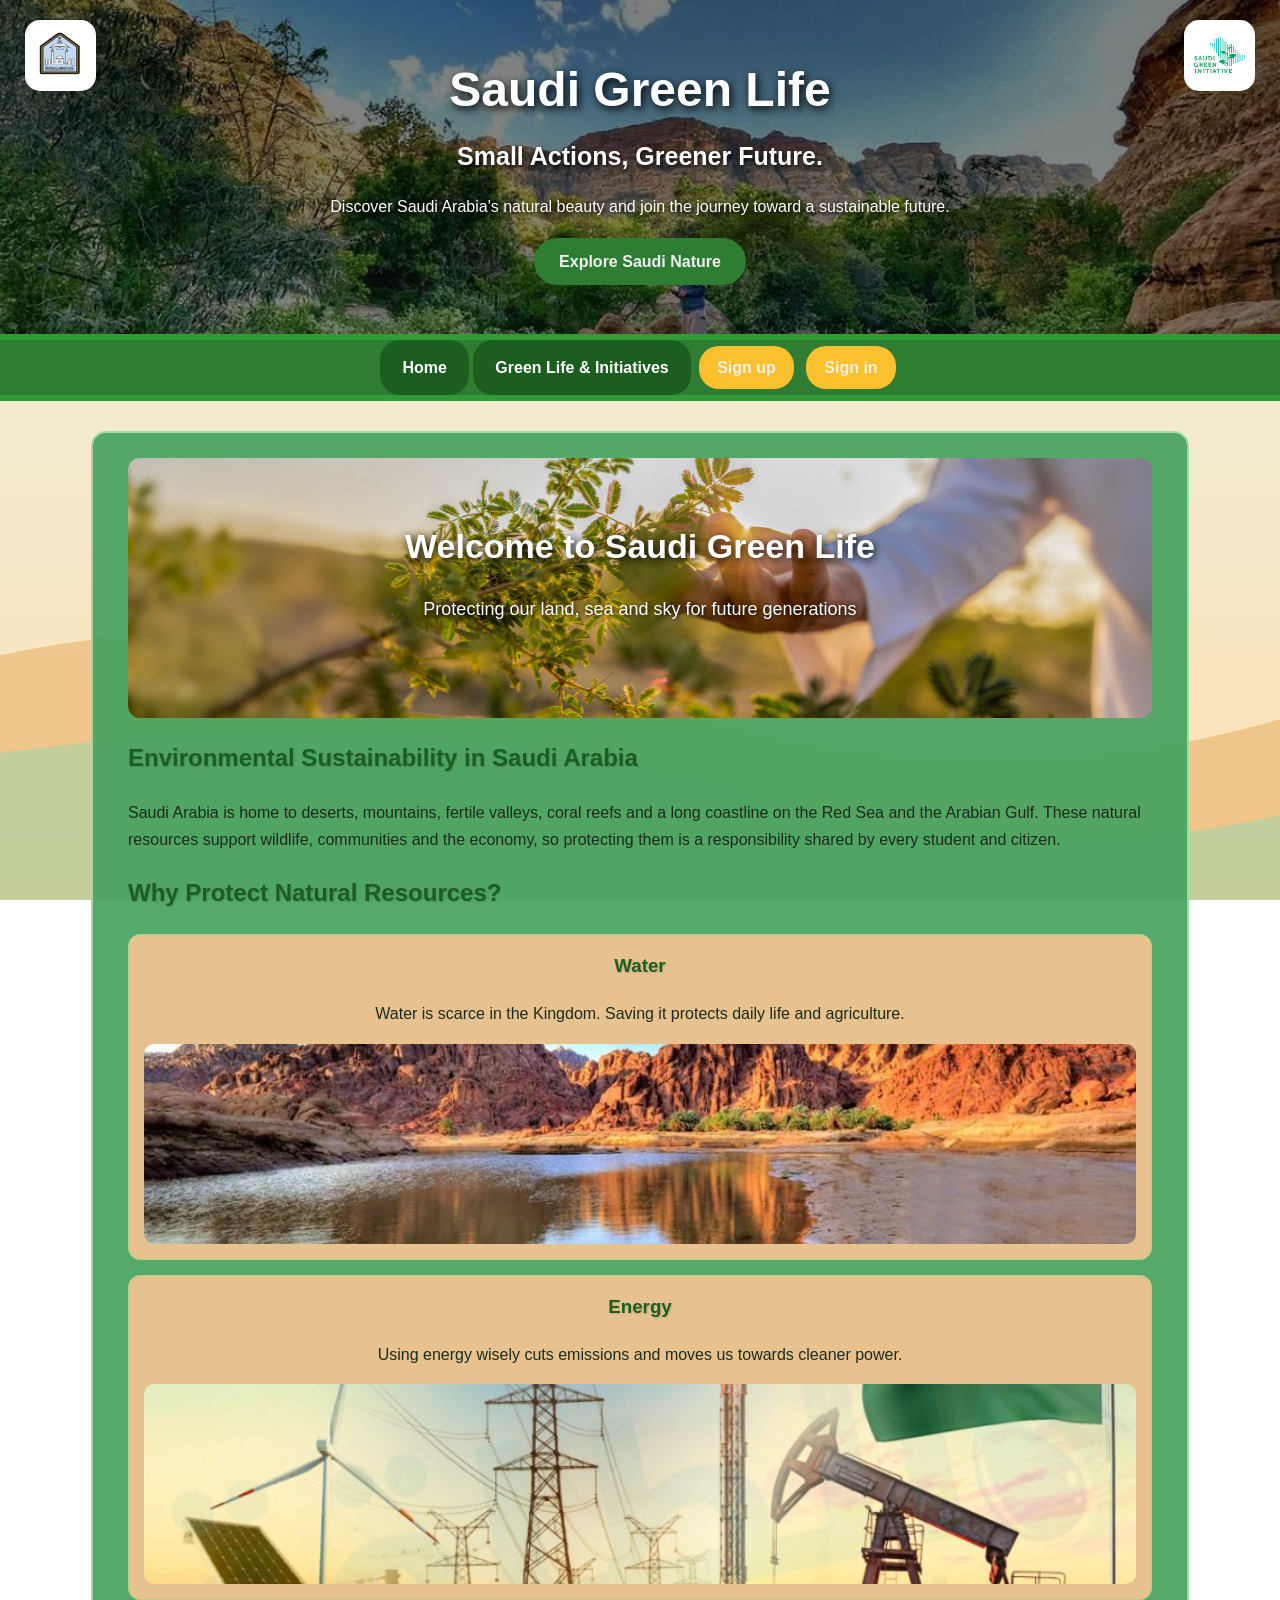
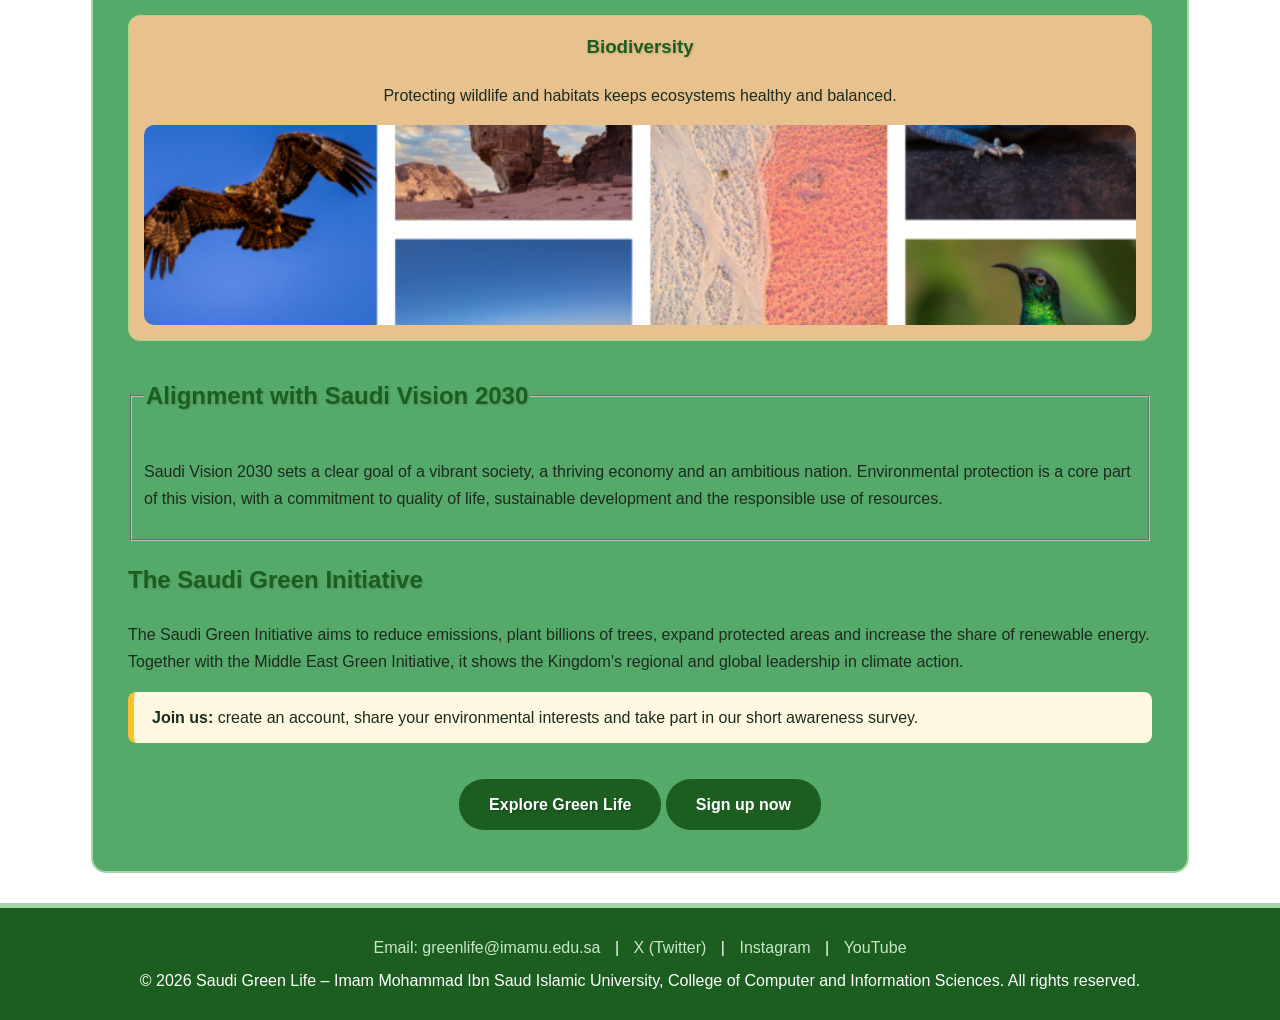
<file: index.html>
<!DOCTYPE html>
<html lang="en">
<head>
  <meta charset="UTF-8">
  <meta name="viewport" content="width=device-width, initial-scale=1.0">
  <title>Welcome | Saudi Green Life</title>
  <link rel="stylesheet" href="css/style.css">
</head>
<body>

  <!-- ===== Header with logos ===== -->
  
<header class="site-header">
  <img class="logo logo-left"
       src="images/imamul.png"
       alt="Imam University Logo">
  <img class="logo logo-right"
       src="images/2145976.jpg"
       alt="Saudi Green Initiative Logo">
  <h1>Saudi Green Life</h1>
  <h2 style="color: rgb(255, 254, 253);">Small Actions, Greener Future.</h2>
  <p>
    Discover Saudi Arabia's natural beauty and join
    the journey toward a sustainable future.
  </p>
  <a href="green-life.html#horizons" class="header-btn">
    Explore Saudi Nature
  </a>
</header>


  <!-- ===== Top navigation bar ===== -->
  <nav class="navbar">
    <a href="index.html" class="active">Home</a>
    <a href="green-life.html" class="active">Green Life &amp; Initiatives</a>
    <a class="btn-nav" href="signup.html">Sign up</a>
    <a class="btn-nav" href="signin.html">Sign in</a>
  </nav>

  <!-- ===== Page content ===== -->
  <div class="container">
    <div class="hero">
      <h2>Welcome to Saudi Green Life</h2>
      <p>Protecting our land, sea and sky for future generations</p>
    </div>

    <h2>Environmental Sustainability in Saudi Arabia</h2>
    <p>
      Saudi Arabia is home to deserts, mountains, fertile valleys, coral reefs and a long coastline
      on the Red Sea and the Arabian Gulf. These natural resources support wildlife, communities and the
      economy, so protecting them is a responsibility shared by every student and citizen.
    </p>

    <h2>Why Protect Natural Resources?</h2>
    <div class="center">
      <div class="card">
        <h3>Water</h3>
        <p>Water is scarce in the Kingdom. Saving it protects daily life and agriculture.</p>
        <img src="images/wimg.webp" class="card-img"></div>
      <div class="card">
        <h3>Energy</h3>
        <p>Using energy wisely cuts emissions and moves us towards cleaner power.</p>
         <img src="images/enrgi.png" class="card-img"></div>
      <div class="card">
        <h3>Biodiversity</h3>
        <p>Protecting wildlife and habitats keeps ecosystems healthy and balanced.</p>
         <img src="images/bimg.png" class="card-img"></div>
        </div>
      <fieldset>
        <legend><h2>Alignment with Saudi Vision 2030</h2></legend>
         <p>
      Saudi Vision 2030 sets a clear goal of a vibrant society, a thriving economy and an ambitious nation.
      Environmental protection is a core part of this vision, with a commitment to quality of life,
      sustainable development and the responsible use of resources.
    </p>
      </fieldset>

    <h2>The Saudi Green Initiative</h2>
    <p>
      The Saudi Green Initiative aims to reduce emissions, plant billions of trees, expand protected areas
      and increase the share of renewable energy. Together with the Middle East Green Initiative, it shows the
      Kingdom's regional and global leadership in climate action.
    </p>
    <p class="highlight">
      <strong>Join us:</strong> create an account, share your environmental interests and take part in our
      short awareness survey.
    </p>
    <p class="center">
      <a class="btn" href="green-life.html">Explore Green Life</a>
      <a class="btn btn-secondary" href="signup.html" style="color: white;">Sign up now</a>
    </p>
  </div>

  <!-- ===== Footer ===== -->
  <footer class="site-footer">
    <p>
      <a href="mailto:greenlife@imamu.edu.sa">Email: greenlife@imamu.edu.sa</a> |
      <a href="https://x.com" target="_blank">X (Twitter)</a> |
      <a href="https://www.instagram.com" target="_blank">Instagram</a> |
      <a href="https://www.youtube.com" target="_blank">YouTube</a>
    </p>
    <p>&copy; 2026 Saudi Green Life &ndash; Imam Mohammad Ibn Saud Islamic University, College of Computer and Information Sciences. All rights reserved.</p>
  </footer>

</body>
</html>
</file>
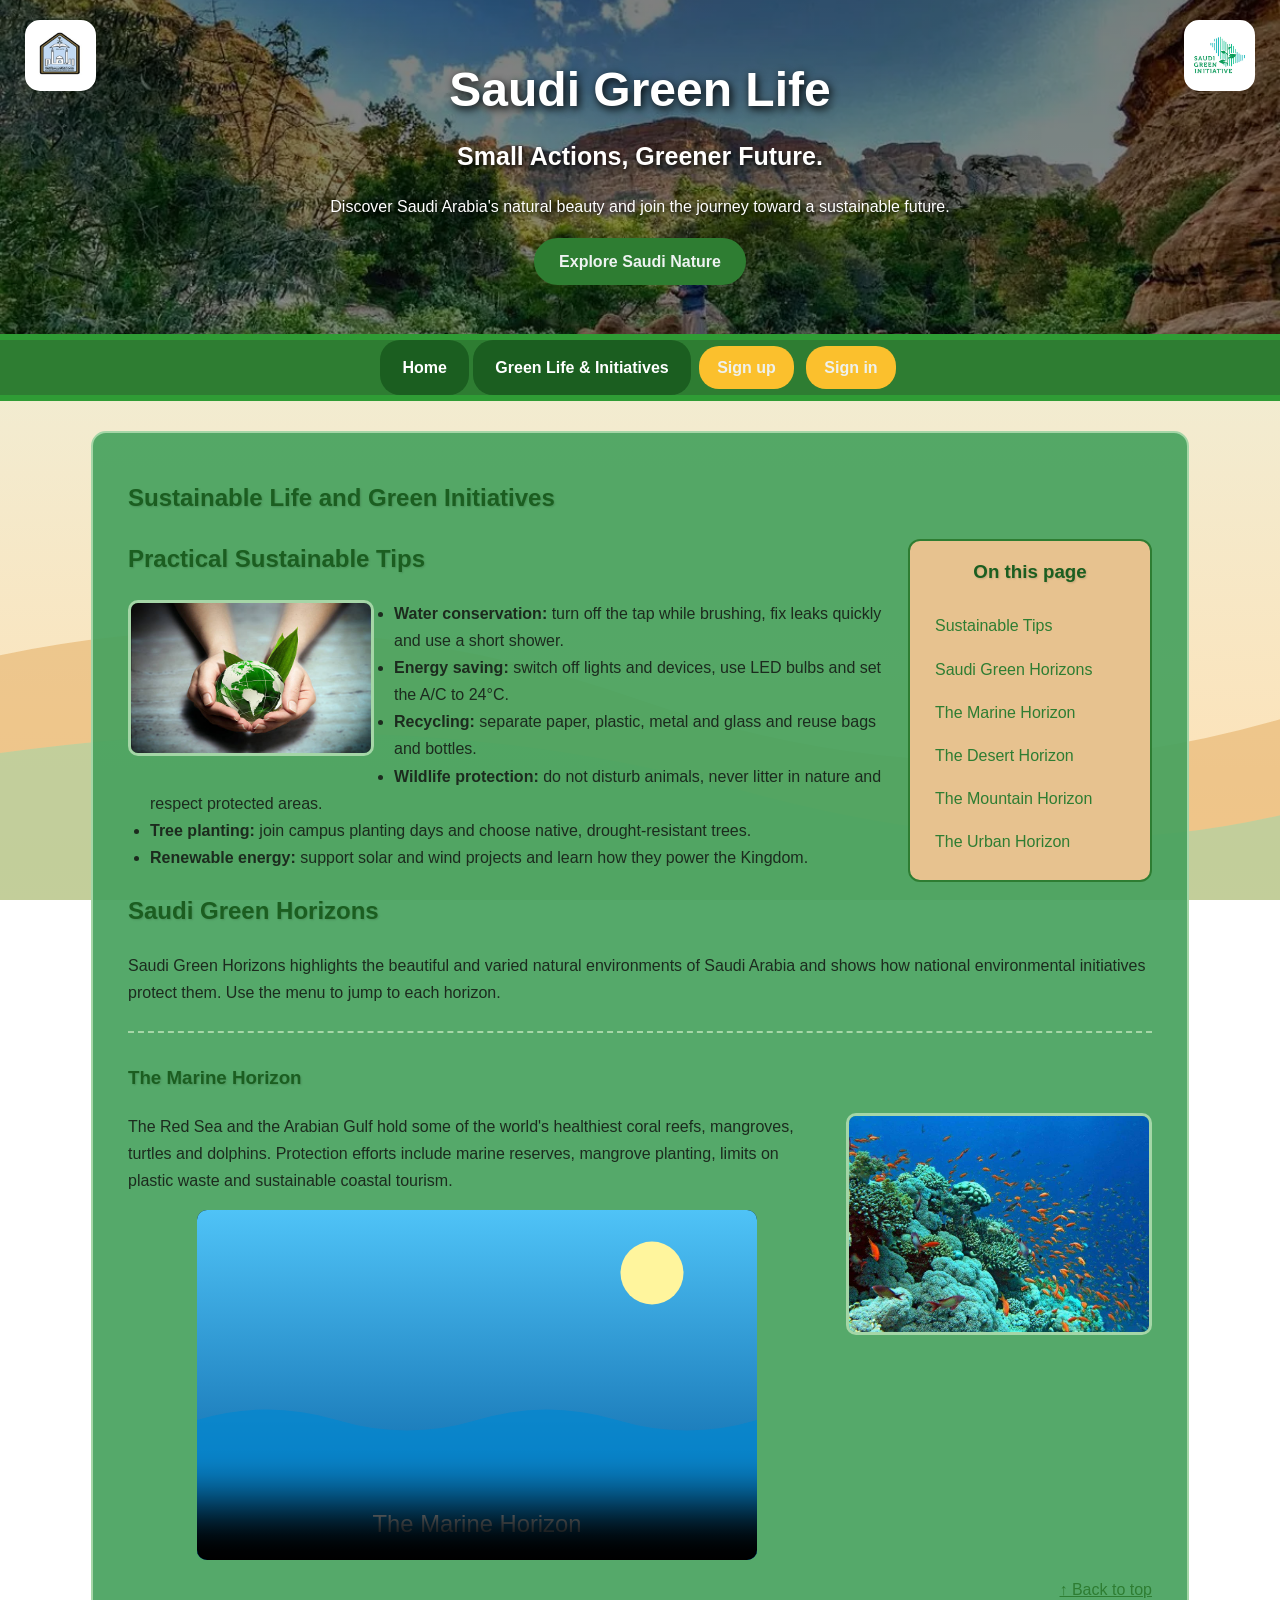
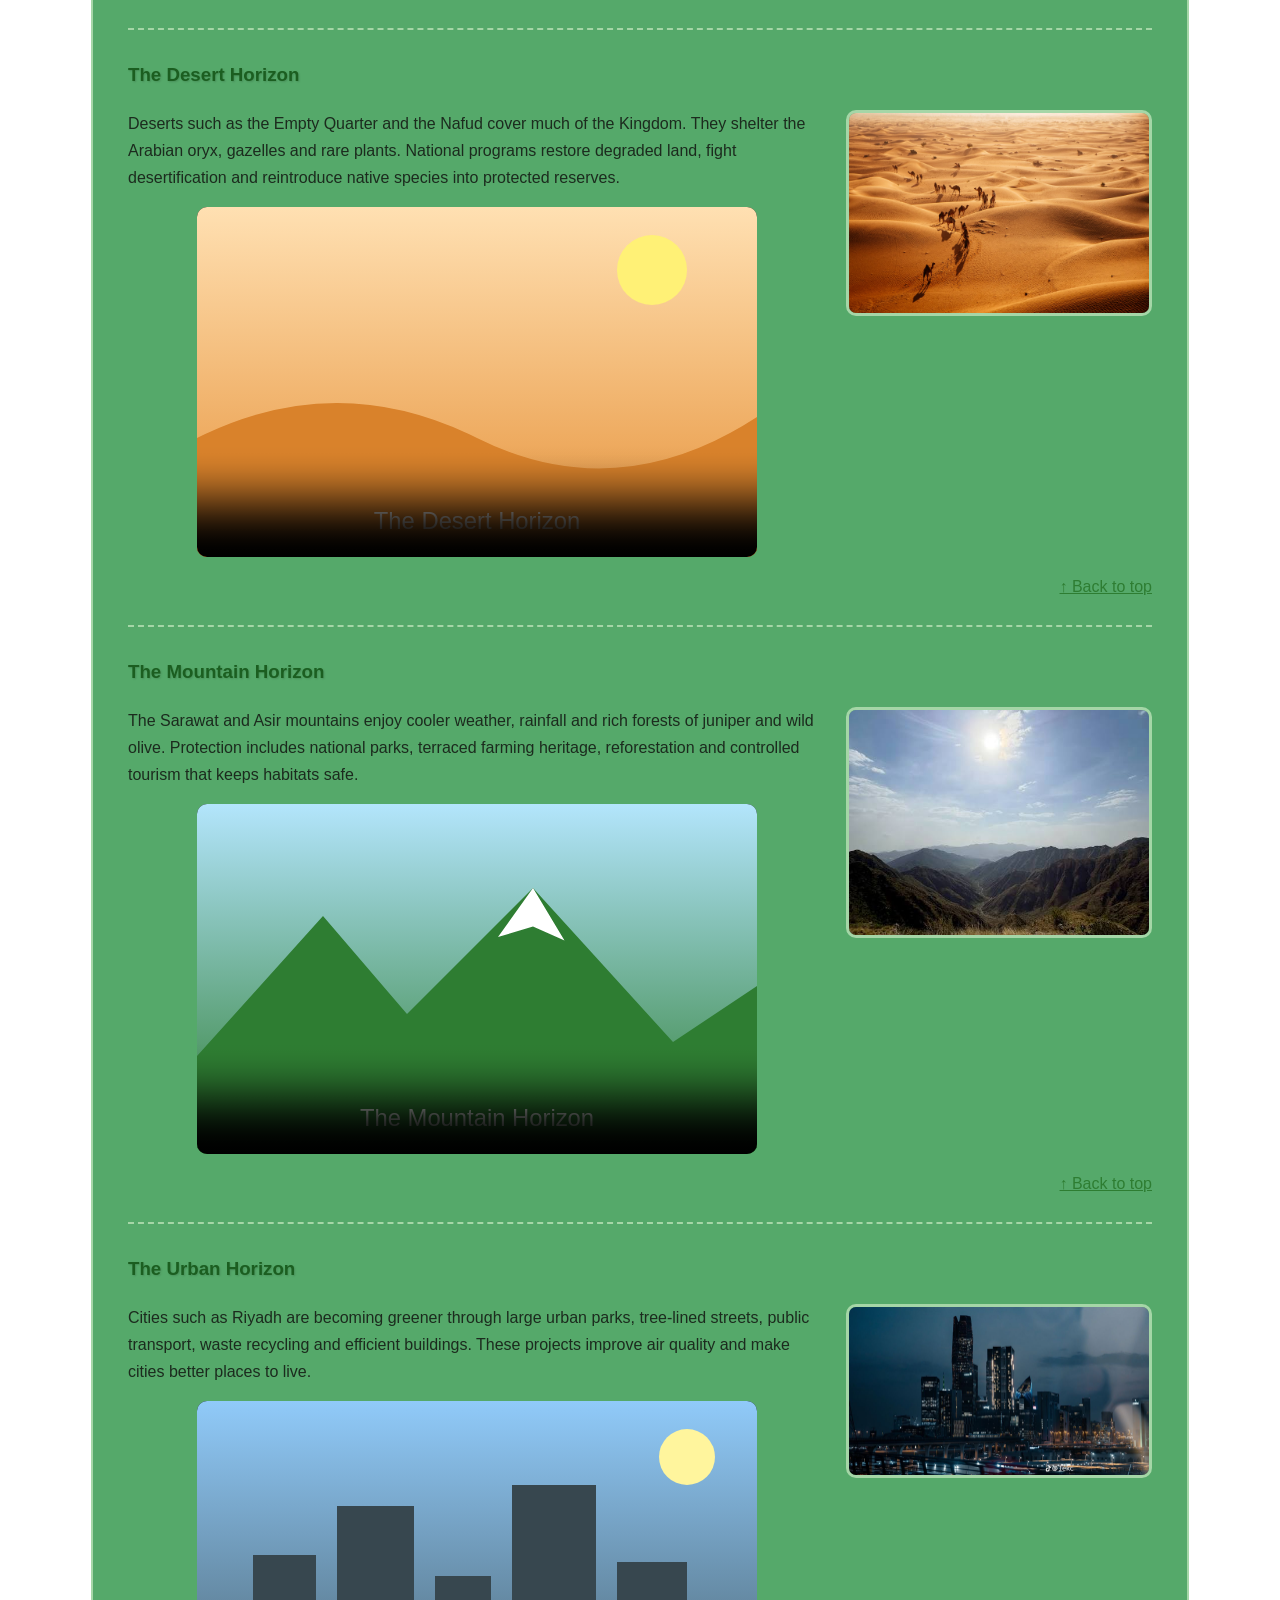
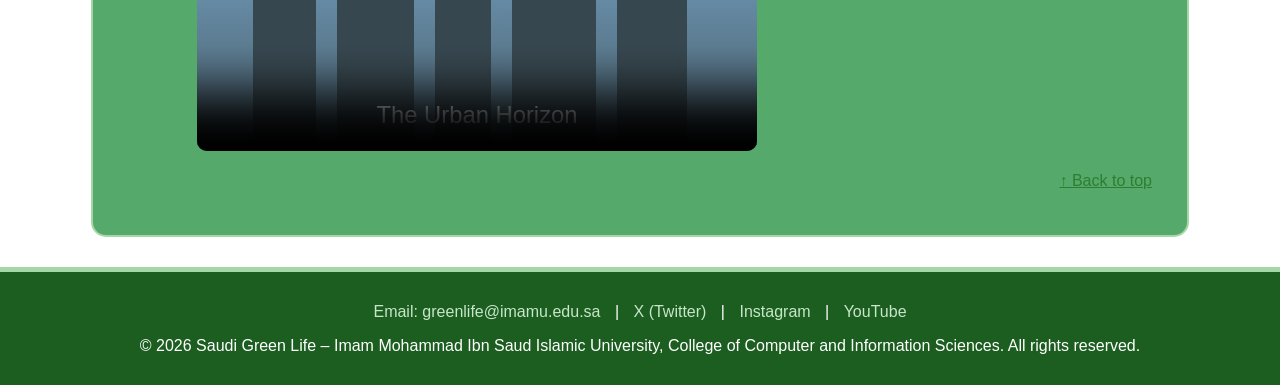
<file: green-life.html>
<!DOCTYPE html>
<html lang="en">
<head>
  <meta charset="UTF-8">
  <meta name="viewport" content="width=device-width, initial-scale=1.0">
  <title>Sustainable Life and Green Initiatives | Saudi Green Life</title>
  <link rel="stylesheet" href="css/style.css">
</head>
<body>

  <!-- ===== Header with logos ===== -->
  <header class="site-header">
  <img class="logo logo-left"
       src="images/imamul.png"
       alt="Imam University Logo">
  <img class="logo logo-right"
       src="images/2145976.jpg"
       alt="Saudi Green Initiative Logo">
  <h1>Saudi Green Life</h1>
  <h2 style="color: rgb(255, 254, 253);">Small Actions, Greener Future.</h2>
  <p>
    Discover Saudi Arabia's natural beauty and join
    the journey toward a sustainable future.
  </p>
  <a href="green-life.html#horizons" class="header-btn">
    Explore Saudi Nature
  </a>
</header>
  <!-- ===== Top navigation bar ===== -->
  <nav class="navbar">
    <a href="index.html" class="active">Home</a>
    <a href="green-life.html" class="active">Green Life &amp; Initiatives</a>
    <a class="btn-nav" href="signup.html">Sign up</a>
    <a class="btn-nav" href="signin.html">Sign in</a>
  </nav>

  <!-- ===== Page content ===== -->
  <div class="container" id="top">
    <h2>Sustainable Life and Green Initiatives</h2>

    <!-- Floating element with internal links -->
    <aside class="float-menu">
      <h3>On this page</h3>
      <a href="#tips">Sustainable Tips</a>
      <a href="#horizons">Saudi Green Horizons</a>
      <a href="#marine">The Marine Horizon</a>
      <a href="#desert">The Desert Horizon</a>
      <a href="#mountain">The Mountain Horizon</a>
      <a href="#urban">The Urban Horizon</a>
    </aside>

    <section id="tips">
      <h2>Practical Sustainable Tips</h2>
      <img class="tip-img" src="images/istockphoto-481474613-612x612-1.jpg" alt="Sustainable living tips">
      <ul>
        <li><strong>Water conservation:</strong> turn off the tap while brushing, fix leaks quickly and use a short shower.</li>
        <li><strong>Energy saving:</strong> switch off lights and devices, use LED bulbs and set the A/C to 24&deg;C.</li>
        <li><strong>Recycling:</strong> separate paper, plastic, metal and glass and reuse bags and bottles.</li>
        <li><strong>Wildlife protection:</strong> do not disturb animals, never litter in nature and respect protected areas.</li>
        <li><strong>Tree planting:</strong> join campus planting days and choose native, drought-resistant trees.</li>
        <li><strong>Renewable energy:</strong> support solar and wind projects and learn how they power the Kingdom.</li>
      </ul>
    </section>

    <section id="horizons">
      <h2>Saudi Green Horizons</h2>
      <p>
        Saudi Green Horizons highlights the beautiful and varied natural environments of Saudi Arabia
        and shows how national environmental initiatives protect them. Use the menu to jump to each horizon.
      </p>
    </section>

    <section class="horizon" id="marine">
      <h3>The Marine Horizon</h3>
      <img src="images/115680-027.jpg" alt="Red Sea coast and coral reefs">
      <p>
        The Red Sea and the Arabian Gulf hold some of the world's healthiest coral reefs, mangroves, turtles
        and dolphins. Protection efforts include marine reserves, mangrove planting, limits on plastic waste
        and sustainable coastal tourism.
      </p>
      <video controls poster="images/marine.svg">
        <source src="videos/IMG_2072.MP4" type="video/mp4">
      </video>
      <p class="back-top"><a href="#top">&uarr; Back to top</a></p>
    </section>

    <section class="horizon" id="desert">
      <h3>The Desert Horizon</h3>
      <img src="images/NationalGeographic_2611083.avif" alt="Saudi desert dunes">
      <p>
        Deserts such as the Empty Quarter and the Nafud cover much of the Kingdom. They shelter the Arabian oryx,
        gazelles and rare plants. National programs restore degraded land, fight desertification and
        reintroduce native species into protected reserves.
      </p>
      <video controls poster="images/desert.svg">
        <source src="videos/IMG_2073.MP4" type="video/mp4">
      </video>
      <p class="back-top"><a href="#top">&uarr; Back to top</a></p>
    </section>

    <section class="horizon" id="mountain">
      <h3>The Mountain Horizon</h3>
      <img src="images/images (1).jpg" alt="Asir mountains">
      <p>
        The Sarawat and Asir mountains enjoy cooler weather, rainfall and rich forests of juniper and wild
        olive. Protection includes national parks, terraced farming heritage, reforestation and
        controlled tourism that keeps habitats safe.
      </p>
      <video controls poster="images/mountain.svg">
        <source src="videos/IMG_2074.MP4" type="video/mp4">
      </video>
      <p class="back-top"><a href="#top">&uarr; Back to top</a></p>
    </section>

    <section class="horizon" id="urban">
      <h3>The Urban Horizon</h3>
      <img src="images/5e68d1261d6955c77fb4552b921d5196.jpg" alt="Green city and urban park">
      <p>
        Cities such as Riyadh are becoming greener through large urban parks, tree-lined streets, public
        transport, waste recycling and efficient buildings. These projects improve air quality
        and make cities better places to live.
      </p>
      <video controls poster="images/urban.svg">
        <source src="videos/IMG_2075.MP4" type="video/mp4">
      </video>
      <p class="back-top"><a href="#top">&uarr; Back to top</a></p>
    </section>
  </div>

  <!-- ===== Footer ===== -->
  <footer class="site-footer">
    <p>
      <a href="mailto:greenlife@imamu.edu.sa">Email: greenlife@imamu.edu.sa</a> |
      <a href="https://x.com" target="_blank">X (Twitter)</a> |
      <a href="https://www.instagram.com" target="_blank">Instagram</a> |
      <a href="https://www.youtube.com" target="_blank">YouTube</a>
    </p>
    <p>&copy; 2026 Saudi Green Life &ndash; Imam Mohammad Ibn Saud Islamic University, College of Computer and Information Sciences. All rights reserved.</p>
  </footer>

</body>
</html>
</file>
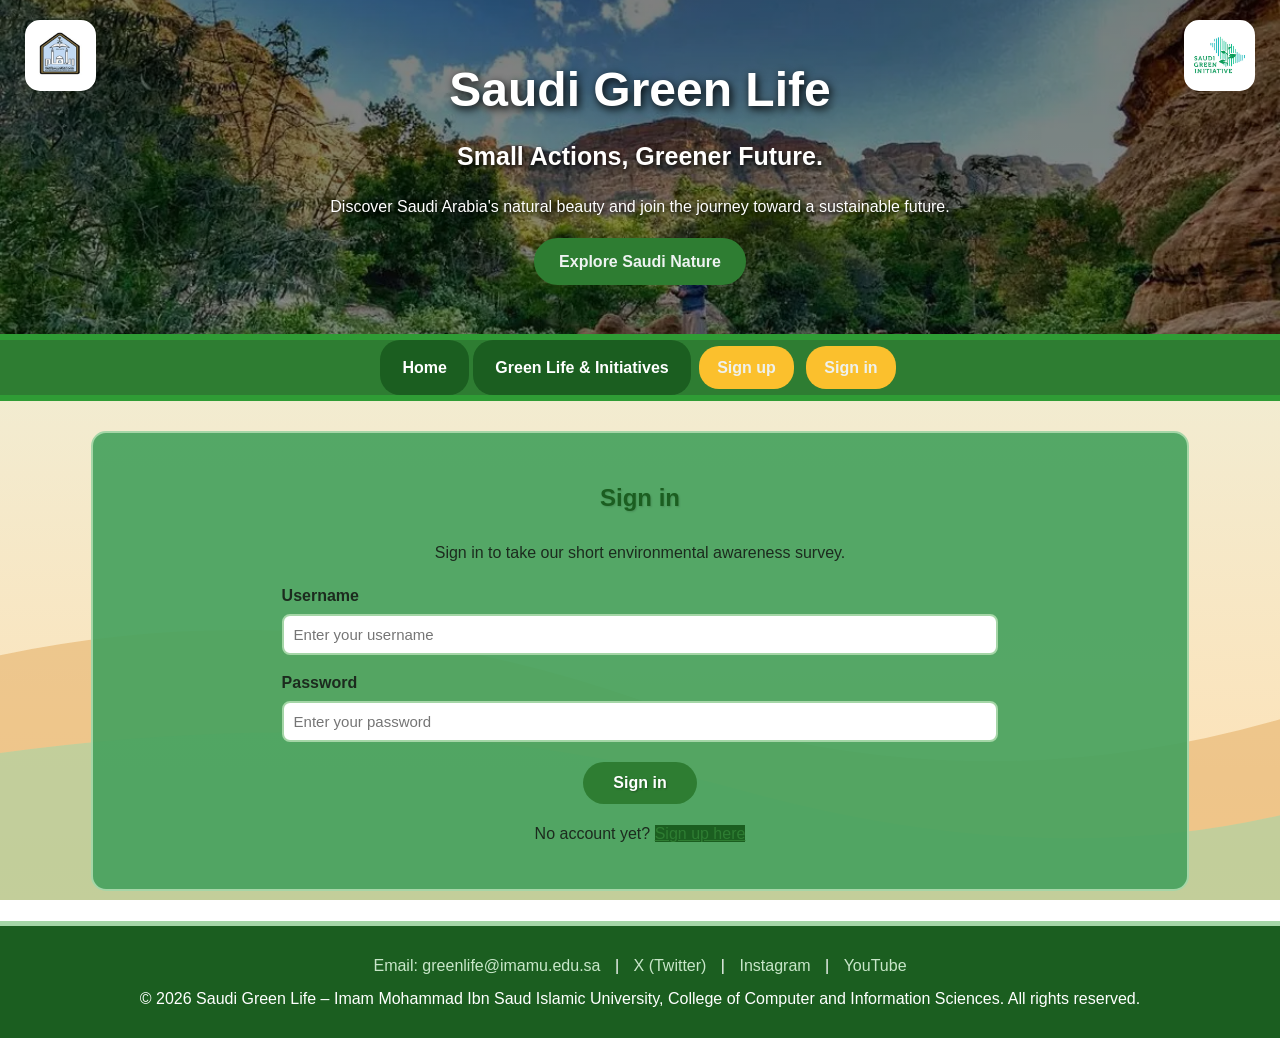
<file: signin.html>
<!DOCTYPE html>
<html lang="en">
<head>
  <meta charset="UTF-8">
  <meta name="viewport" content="width=device-width, initial-scale=1.0">
  <title>Sign in | Saudi Green Life</title>
  <link rel="stylesheet" href="css/style.css">
</head>
<body>

  <!-- ===== Header with logos ===== -->
  <header class="site-header">
  <img class="logo logo-left"
       src="images/imamul.png"
       alt="Imam University Logo">
  <img class="logo logo-right"
       src="images/2145976.jpg"
       alt="Saudi Green Initiative Logo">
  <h1>Saudi Green Life</h1>
  <h2 style="color: rgb(255, 254, 253);">Small Actions, Greener Future.</h2>
  <p>
    Discover Saudi Arabia's natural beauty and join
    the journey toward a sustainable future.
  </p>
  <a href="green-life.html#horizons" class="header-btn">
    Explore Saudi Nature
  </a>
</header>
  <!-- ===== Top navigation bar ===== -->
  <nav class="navbar">
    <a href="index.html" class="active">Home</a>
    <a href="green-life.html" class="active">Green Life &amp; Initiatives</a>
    <a class="btn-nav" href="signup.html">Sign up</a>
    <a class="btn-nav" href="signin.html">Sign in</a>
  </nav>

  <!-- ===== Page content ===== -->
  <div class="container">
    <h2 class="center">Sign in</h2>
    <p class="center">Sign in to take our short environmental awareness survey.</p>
    <form class="form-box" action="survey.html" method="get">
      <label for="user">Username</label>
      <input type="text" id="user" name="user" placeholder="Enter your username" required>

      <label for="pass">Password</label>
      <input type="password" id="pass" name="pass" placeholder="Enter your password" required>

      <div class="center">
        <button class="btn" type="submit">Sign in</button>
      </div>
      <p class="center">No account yet? <a href="signup.html">Sign up here</a></p>
    </form>
  </div>

  <!-- ===== Footer ===== -->
  <footer class="site-footer">
    <p>
      <a href="mailto:greenlife@imamu.edu.sa">Email: greenlife@imamu.edu.sa</a> |
      <a href="https://x.com" target="_blank">X (Twitter)</a> |
      <a href="https://www.instagram.com" target="_blank">Instagram</a> |
      <a href="https://www.youtube.com" target="_blank">YouTube</a>
    </p>
    <p>&copy; 2026 Saudi Green Life &ndash; Imam Mohammad Ibn Saud Islamic University, College of Computer and Information Sciences. All rights reserved.</p>
  </footer>

</body>
</html>
</file>
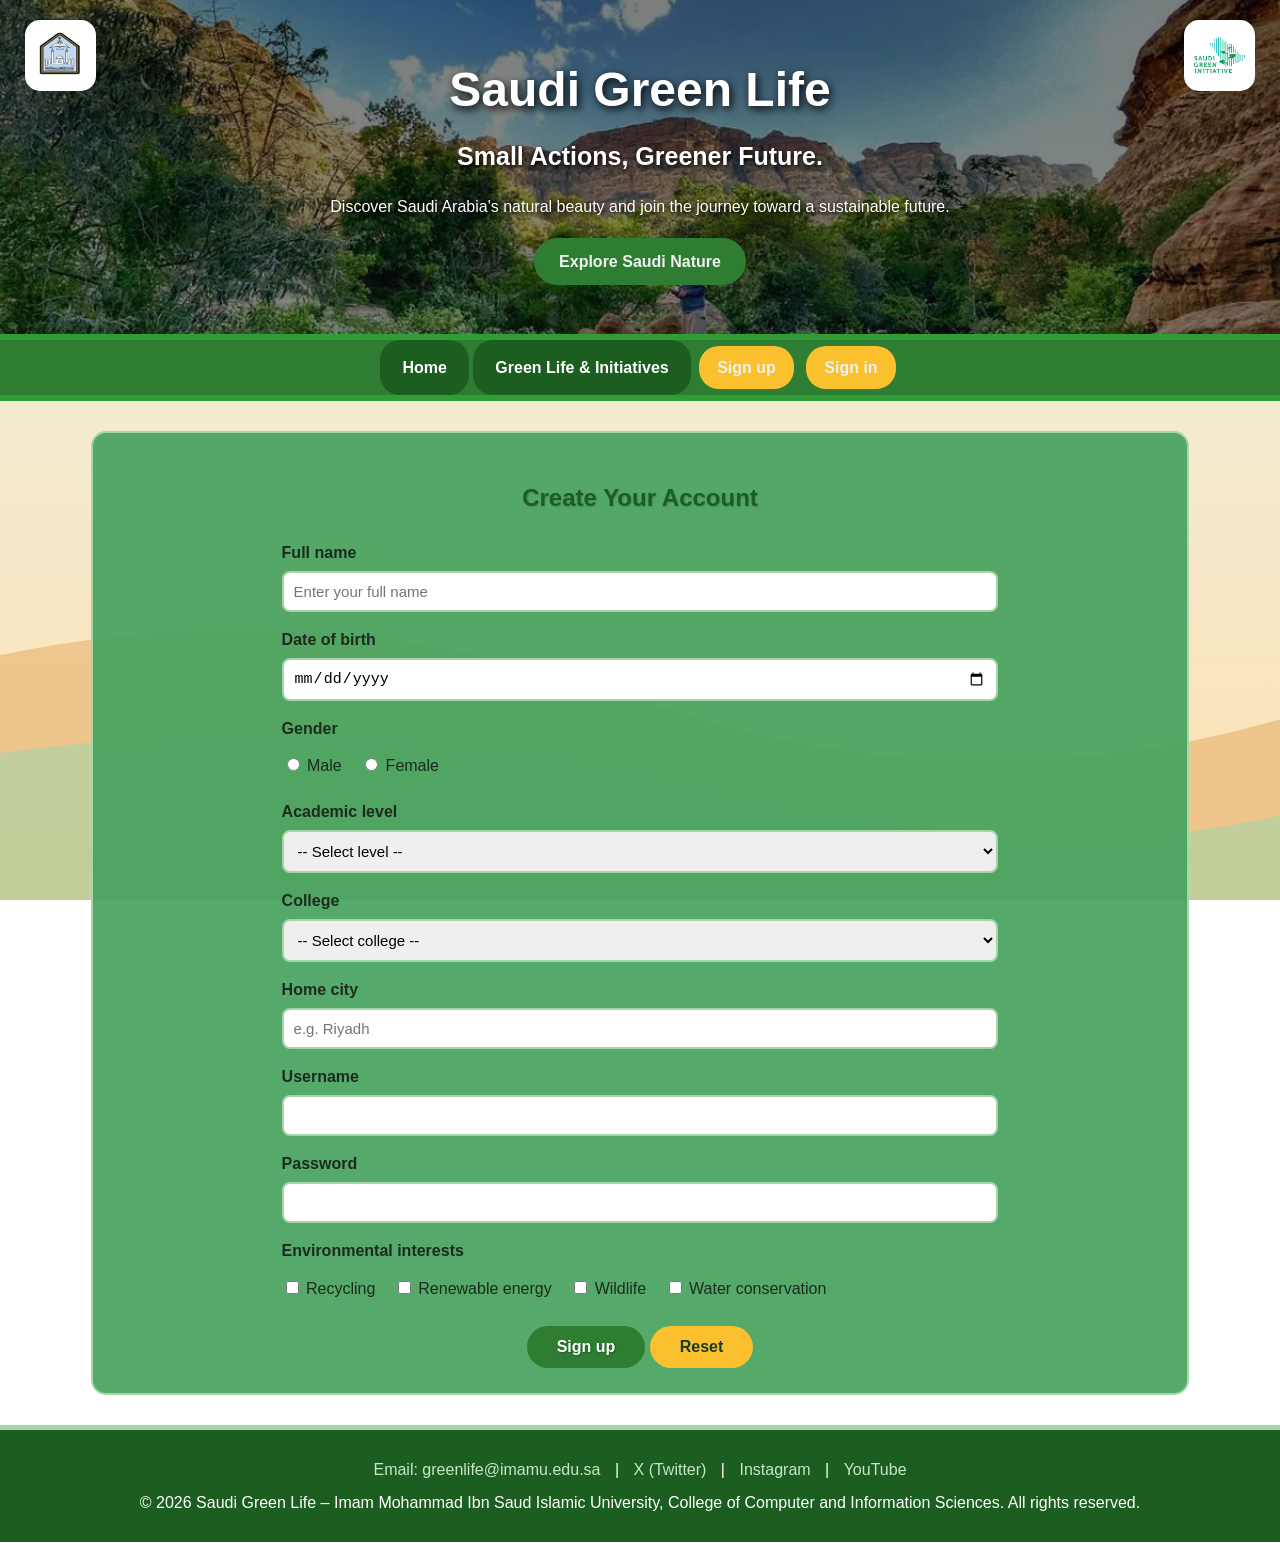
<file: signup.html>
<!DOCTYPE html>
<html lang="en">
<head>
  <meta charset="UTF-8">
  <meta name="viewport" content="width=device-width, initial-scale=1.0">
  <title>Sign up | Saudi Green Life</title>
  <link rel="stylesheet" href="css/style.css">
</head>
<body>

  <!-- ===== Header with logos ===== -->
  <header class="site-header">
  <img class="logo logo-left"
       src="images/imamul.png"
       alt="Imam University Logo">
  <img class="logo logo-right"
       src="images/2145976.jpg"
       alt="Saudi Green Initiative Logo">
  <h1>Saudi Green Life</h1>
  <h2 style="color: rgb(255, 254, 253);">Small Actions, Greener Future.</h2>
  <p>
    Discover Saudi Arabia's natural beauty and join
    the journey toward a sustainable future.
  </p>
  <a href="green-life.html#horizons" class="header-btn">
    Explore Saudi Nature
  </a>
</header>
  <!-- ===== Top navigation bar ===== -->
  <nav class="navbar">
    <a href="index.html" class="active">Home</a>
    <a href="green-life.html" class="active">Green Life &amp; Initiatives</a>
    <a class="btn-nav" href="signup.html">Sign up</a>
    <a class="btn-nav" href="signin.html">Sign in</a>
  </nav>

  <!-- ===== Page content ===== -->
  <div class="container">
    <h2 class="center">Create Your Account</h2>
    <form class="form-box" action="signin.html" method="get">
      <label for="name">Full name</label>
      <input type="text" id="name" name="name" placeholder="Enter your full name" required>

      <label for="dob">Date of birth</label>
      <input type="date" id="dob" name="dob" required>

      <label>Gender</label>
      <div class="check-group">
        <label><input type="radio" name="gender" value="male" required> Male</label>
        <label><input type="radio" name="gender" value="female"> Female</label>
      </div>

      <label for="level">Academic level</label>
      <select id="level" name="level" required>
        <option value="">-- Select level --</option>
        <option>Level 1</option><option>Level 2</option><option>Level 3</option><option>Level 4</option>
        <option>Level 5</option><option>Level 6</option><option>Level 7</option><option>Level 8</option>
      </select>

      <label for="college">College</label>
      <select id="college" name="college" required>
        <option value="">-- Select college --</option>
        <option>Computer and Information Sciences</option>
        <option>Engineering</option>
        <option>Sharia</option>
        <option>Economics and Administrative Sciences</option>
        <option>Medicine</option>
        <option>Languages and Translation</option>
        <option>Other</option>
      </select>

      <label for="city">Home city</label>
      <input type="text" id="city" name="city" placeholder="e.g. Riyadh" required>

      <label for="username">Username</label>
      <input type="text" id="username" name="username" required>

      <label for="password">Password</label>
      <input type="password" id="password" name="password" required>

      <label>Environmental interests</label>
      <div class="check-group">
        <label><input type="checkbox" name="interest" value="recycling"> Recycling</label>
        <label><input type="checkbox" name="interest" value="renewable"> Renewable energy</label>
        <label><input type="checkbox" name="interest" value="wildlife"> Wildlife</label>
        <label><input type="checkbox" name="interest" value="water"> Water conservation</label>
      </div>

      <div class="center">
        <button class="btn" type="submit">Sign up</button>
        <button class="btn btn-secondary" type="reset">Reset</button>
      </div>
    </form>
  </div>

  <!-- ===== Footer ===== -->
  <footer class="site-footer">
    <p>
      <a href="mailto:greenlife@imamu.edu.sa">Email: greenlife@imamu.edu.sa</a> |
      <a href="https://x.com" target="_blank">X (Twitter)</a> |
      <a href="https://www.instagram.com" target="_blank">Instagram</a> |
      <a href="https://www.youtube.com" target="_blank">YouTube</a>
    </p>
    <p>&copy; 2026 Saudi Green Life &ndash; Imam Mohammad Ibn Saud Islamic University, College of Computer and Information Sciences. All rights reserved.</p>
  </footer>

</body>
</html>
</file>
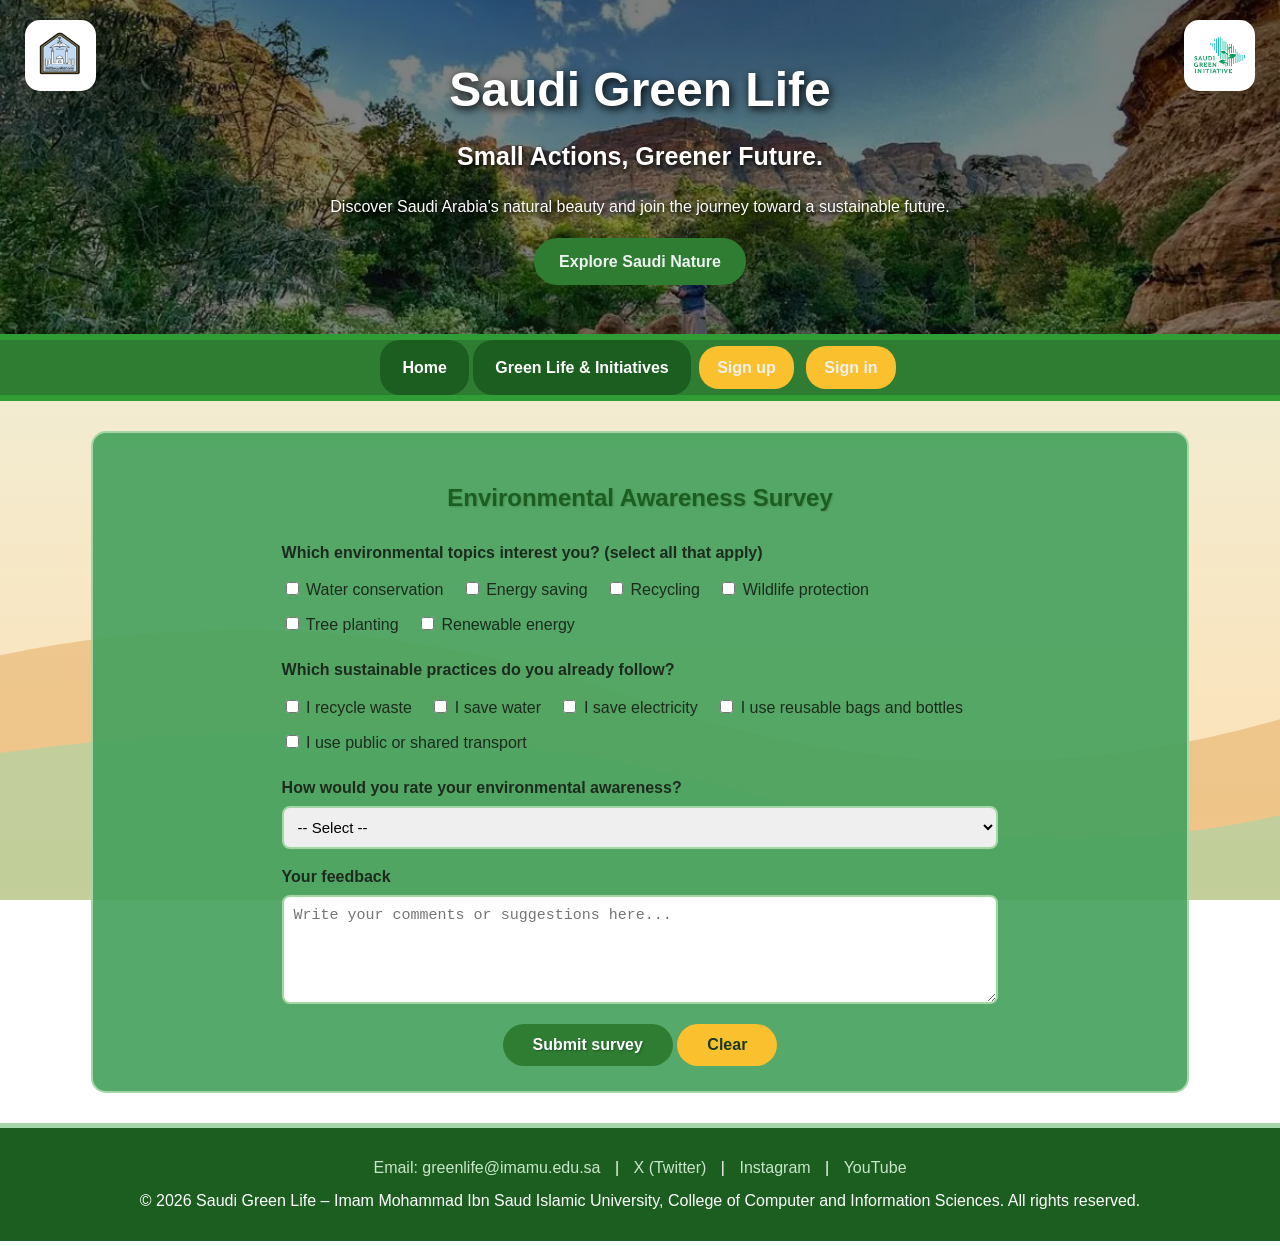
<file: survey.html>
<!DOCTYPE html>
<html lang="en">
<head>
  <meta charset="UTF-8">
  <meta name="viewport" content="width=device-width, initial-scale=1.0">
  <title>Survey | Saudi Green Life</title>
  <link rel="stylesheet" href="css/style.css">
</head>
<body>

  <!-- ===== Header with logos ===== -->
  <header class="site-header">
  <img class="logo logo-left"
       src="images/imamul.png"
       alt="Imam University Logo">
  <img class="logo logo-right"
       src="images/2145976.jpg"
       alt="Saudi Green Initiative Logo">
  <h1>Saudi Green Life</h1>
  <h2 style="color: rgb(255, 254, 253);">Small Actions, Greener Future.</h2>
  <p>
    Discover Saudi Arabia's natural beauty and join
    the journey toward a sustainable future.
  </p>
  <a href="green-life.html#horizons" class="header-btn">
    Explore Saudi Nature
  </a>
</header>

  <!-- ===== Top navigation bar ===== -->
  <nav class="navbar">
    <a href="index.html" class="active">Home</a>
    <a href="green-life.html" class="active">Green Life &amp; Initiatives</a>
    <a class="btn-nav" href="signup.html">Sign up</a>
    <a class="btn-nav" href="signin.html">Sign in</a>
  </nav>

  <!-- ===== Page content ===== -->
  <div class="container">
    <h2 class="center">Environmental Awareness Survey</h2>
    <form class="form-box" action="index.html" method="get">
      <label>Which environmental topics interest you? (select all that apply)</label>
      <div class="check-group">
        <label><input type="checkbox" name="topic" value="water"> Water conservation</label>
        <label><input type="checkbox" name="topic" value="energy"> Energy saving</label>
        <label><input type="checkbox" name="topic" value="recycling"> Recycling</label>
        <label><input type="checkbox" name="topic" value="wildlife"> Wildlife protection</label>
        <label><input type="checkbox" name="topic" value="trees"> Tree planting</label>
        <label><input type="checkbox" name="topic" value="renewable"> Renewable energy</label>
      </div>

      <label>Which sustainable practices do you already follow?</label>
      <div class="check-group">
        <label><input type="checkbox" name="practice" value="recycle"> I recycle waste</label>
        <label><input type="checkbox" name="practice" value="save-water"> I save water</label>
        <label><input type="checkbox" name="practice" value="save-energy"> I save electricity</label>
        <label><input type="checkbox" name="practice" value="reusable"> I use reusable bags and bottles</label>
        <label><input type="checkbox" name="practice" value="transport"> I use public or shared transport</label>
      </div>

      <label for="rating">How would you rate your environmental awareness?</label>
      <select id="rating" name="rating" required>
        <option value="">-- Select --</option>
        <option>Excellent</option><option>Good</option><option>Average</option><option>Needs improvement</option>
      </select>

      <label for="feedback">Your feedback</label>
      <textarea id="feedback" name="feedback" rows="5" placeholder="Write your comments or suggestions here..."></textarea>

      <div class="center">
        <button class="btn" type="submit">Submit survey</button>
        <button class="btn btn-secondary" type="reset">Clear</button>
      </div>
    </form>
  </div>

  <!-- ===== Footer ===== -->
  <footer class="site-footer">
    <p>
      <a href="mailto:greenlife@imamu.edu.sa">Email: greenlife@imamu.edu.sa</a> |
      <a href="https://x.com" target="_blank">X (Twitter)</a> |
      <a href="https://www.instagram.com" target="_blank">Instagram</a> |
      <a href="https://www.youtube.com" target="_blank">YouTube</a>
    </p>
    <p>&copy; 2026 Saudi Green Life &ndash; Imam Mohammad Ibn Saud Islamic University, College of Computer and Information Sciences. All rights reserved.</p>
  </footer>

</body>
</html>
</file>
<file: css/style.css>
/* ===== Saudi Green Life - External CSS ===== */

/* ---- Element selectors ---- */
body {
  margin: 0;
  font-family: Arial, Helvetica, sans-serif;
  line-height: 1.7;
  color: #1c2b1e;
  background-image: url("../images/background.svg");
  background-position: center top;
  background-size: cover;
  background-attachment: fixed;
}

h1, h2, h3 {
  color: #1b5e20;
  text-shadow: 1px 1px 2px rgba(0, 0, 0, 0.15);
}

a { color: #2e7d32; }
img { border-radius: 10px; }
ul { padding-left: 22px; }

/* ---- Header & logos ---- */
.site-header {
  background-image:
    linear-gradient(rgba(0, 0, 0, 0.50), rgba(0, 0, 0, 0.45)),
    url("../images/1f804fe4-f6d7-4bfc-8e93-7985a2a4ca53_16x9_1200x676.webp");

  background-position: center;
  background-size: cover;

  height: 340px;
  padding: 35px 110px;
  box-sizing: border-box;

  text-align: center;
  position: relative;

  display: flex;
  flex-direction: column;
  align-items: center;
  justify-content: center;

  border-bottom: 6px solid #2f9c35;
}

/* Main title */
.site-header h1 {
  color: white;
  font-size: 48px;
  margin: 0;
  text-shadow: 2px 3px 8px black;
}

/* Subtitle */
.site-header h2 {
  color: #e1c477;
  font-size: 25px;
  margin: 5px 0;
  text-shadow: 1px 2px 5px black;
}

/* Description */
.site-header p {
  color: white;
  font-size: 16px;
  margin: 10px 0 18px;
  text-shadow: 1px 2px 5px black;
}

/* Logos */
.site-header .logo {
  position: absolute;
  top: 20px;
  width: 65px;
  height: 65px;
  background: white;
  border: 3px solid white;
  border-radius: 15px;
  object-fit: contain;
  float: none;
}

.logo-left {
  left: 25px;
}

.logo-right {
  right: 25px;
}

/* Explore button */
.header-btn {
  display: inline-block;
  background-color: #2e7d32;
  color: #eef3f1;
  padding: 10px 25px;
  border-radius: 25px;
  text-decoration: none;
  font-weight: bold;
}

.header-btn:hover {
  background-color: white;
  color: #174d35;
}

/* Mobile screens */
@media (max-width: 760px) {
  .site-header {
    height: 350px;
    padding: 75px 20px 25px;
  }

  .site-header h1 {
    font-size: 30px;
  }

  .site-header h2 {
    font-size: 19px;
  }

  .site-header p {
    font-size: 13px;
  }

  .site-header .logo {
    width: 48px;
    height: 48px;
    top: 12px;
  }

  .logo-left {
    left: 12px;
  }

  .logo-right {
    right: 12px;
  }
}


/* ---- Top navigation bar ---- */
.navbar {
  background-color: #2e7d32;
  text-align: center;
  padding: 0;
  margin: 0;
  border-bottom: 6px solid #2f9c35;

}
.navbar a {
  display: inline-block;
  padding: 14px 22px;
  color: #fff;
  text-decoration: none;
  font-weight: bold;
  border-radius: 20px;

}
.navbar a:hover { background-color: #81c784; color: #1b3a1e; }
.navbar a.active { background-color: #1b5e20; }
.navbar .btn-nav {
  background-color: #fbc02d;
  color: #eef1ee;
  border-radius: 20px;
  padding: 8px 18px;
  margin: 6px 4px;
}
.navbar .btn-nav:hover { background-color: #fff176; }

/* ---- Main content ---- */
.container {
  width: 80%;
  max-width: 1050px;
  margin: 30px auto;
  padding: 25px 35px;
  background-color: rgba(73, 163, 95, 0.93);
  border: 2px solid #a5d6a7;
  border-radius: 15px;
  overflow: hidden;
}
.center { text-align: center; }
.center a {background-color: #1b5e20;}

.hero {
  background-image: url("../images/pr-cover-image.jpg");
  background-position: center;
  background-size: cover;
  height: 260px;
  border-radius: 12px;
  text-align: center;
  padding: 60px 20px 0;
  box-sizing: border-box;
}
.hero h2 { color: #fff; font-size: 34px; text-shadow: 2px 2px 8px #000; margin: 0; }
.hero p { color: #fff; font-size: 18px; text-shadow: 1px 1px 5px #000; }

/* ---- Cards ---- */
.card {
  display:block;
  width: auto;
  vertical-align: top;
  margin: 15px 0%;
  padding: 15px;
  background-color: #e7c28f;
  border: 1px solid #aed581;
  border-radius: 12px;
  text-align: center;
}

.card-img {
  display: block;
  width: 100%;
  height: 200px;
  object-fit: cover;
  border-radius: 10px;
  margin-top: 12px;
}
.card:hover { background-color: #d9b96c; border-color: #bea451; }
.card h3 { margin-top: 0; }

.highlight {
  background-color: #fff8e1;
  border-left: 6px solid #fbc02d;
  padding: 12px 18px;
  border-radius: 8px;
}

/* ---- Floating element + internal links (Green page) ---- */
.float-menu {
  float: right;
  width: 210px;
  margin: 0 0 20px 25px;
  padding: 15px;
  background-color: #e7c28f;
  border: 2px solid #2e7d32;
  border-radius: 12px;
}
.float-menu h3 { margin-top: 0; text-align: center; }
.float-menu a {
  display: block;
  padding: 6px 10px;
  margin: 4px 0;
  text-decoration: none;
  border-radius: 6px;
}
.float-menu a:hover { background-color: #2e7d32; color: #fff; }

.tip-img { float: left; width: 240px; height: 150px; margin: 0 20px 10px 0; border: 3px solid #a5d6a7; }
.horizon { clear: both; padding-top: 10px; border-top: 2px dashed #a5d6a7; margin-top: 25px; }
.horizon img { float: right; width: 300px; margin: 0 0 10px 20px; border: 3px solid #a5d6a7; }
.horizon video { display: block; width: 100%; max-width: 560px; height: auto; margin: 10px auto; border-radius: 10px; background-color: #000; }
.back-top { clear: both; text-align: right; }

/* ---- Forms ---- */
.form-box { width: 70%; margin: 0 auto; }
.form-box label { display: block; font-weight: bold; margin-top: 14px; }
.form-box input[type="text"],
.form-box input[type="password"],
.form-box input[type="email"],
.form-box input[type="date"],
.form-box select,
.form-box textarea {
  display: block;
  width: 100%;
  padding: 10px;
  margin-top: 5px;
  border: 2px solid #a5d6a7;
  border-radius: 8px;
  box-sizing: border-box;
  font-size: 15px;
}
.form-box input:focus,
.form-box select:focus,
.form-box textarea:focus { border-color: #2e7d32; outline: none; background-color: #f1f8e9; }
.check-group { margin-top: 6px; }
.check-group label { display: inline-block; font-weight: normal; margin: 4px 14px 4px 0; }

.btn {
  display: inline-block;
  margin-top: 20px;
  padding: 12px 30px;
  background-color: #2e7d32;
  color: #fff;
  border: none;
  border-radius: 25px;
  font-size: 16px;
  font-weight: bold;
  cursor: pointer;
  text-decoration: none;
  text-shadow: 1px 1px 2px rgba(0, 0, 0, 0.3);
}
.btn:hover { background-color: #1b5e20; }
.btn-secondary { background-color: #fbc02d; color: #1b3a1e; text-shadow: none; }
.btn-secondary:hover { background-color: #f9a825; }

/* ---- Footer ---- */
.site-footer {
  background-color: #1b5e20;
  color: #fff;
  text-align: center;
  padding: 20px 10px;
  border-top: 5px solid #a5d6a7;
}
.site-footer a { color: #c8e6c9; text-decoration: none; margin: 0 10px; }
.site-footer a:hover { color: #fff176; text-decoration: underline; }
.site-footer p { margin: 6px 0; }

/* ---- Responsive ---- */
@media (max-width: 760px) {
  .container { width: 92%; padding: 15px; }
  .card { width: 90%; }
  .float-menu, .horizon img, .tip-img { float: none; display: block; width: 100%; margin: 10px 0; height: auto; }
  .form-box { width: 100%; }
  .logo { width: 55px; height: 55px; }
  .site-header h1 { font-size: 22px; }
}
</file>
